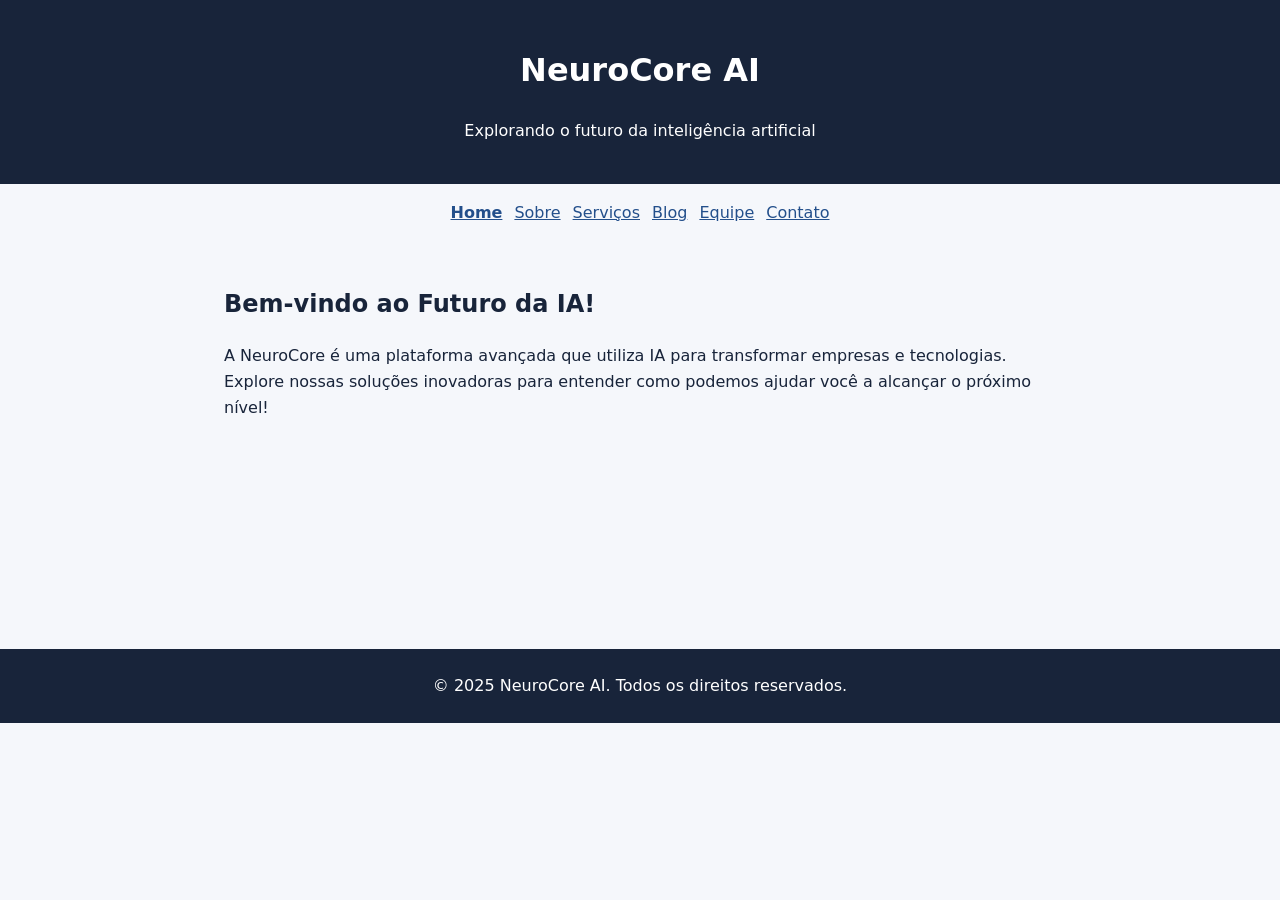
<file: index.html>
<!DOCTYPE html>
<html lang="pt-BR">
<head>
  <meta charset="UTF-8">
  <meta name="viewport" content="width=device-width, initial-scale=1.0">
  <title>NeuroCore AI - O Futuro da Inteligência Artificial</title>
  <link rel="stylesheet" href="styles.css">
</head>
<body>
  <header>
    <h1>NeuroCore AI</h1>
    <p>Explorando o futuro da inteligência artificial</p>
  </header>

  <nav>
    <a aria-current="page" href="index.html">Home</a>
    <a href="sobre.html">Sobre</a>
    <a href="servicos.html">Serviços</a>
    <a href="blog.html">Blog</a>
    <a href="equipe.html">Equipe</a>
    <a href="contato.html">Contato</a>
  </nav>

  <main>
    <section>
      <h2>Bem-vindo ao Futuro da IA!</h2>
      <p>A NeuroCore é uma plataforma avançada que utiliza IA para transformar empresas e tecnologias. Explore nossas soluções inovadoras para entender como podemos ajudar você a alcançar o próximo nível!</p>
    </section>
  </main>

  <footer>
    &copy; 2025 NeuroCore AI. Todos os direitos reservados.
  </footer>
</body>
</html>
</file>
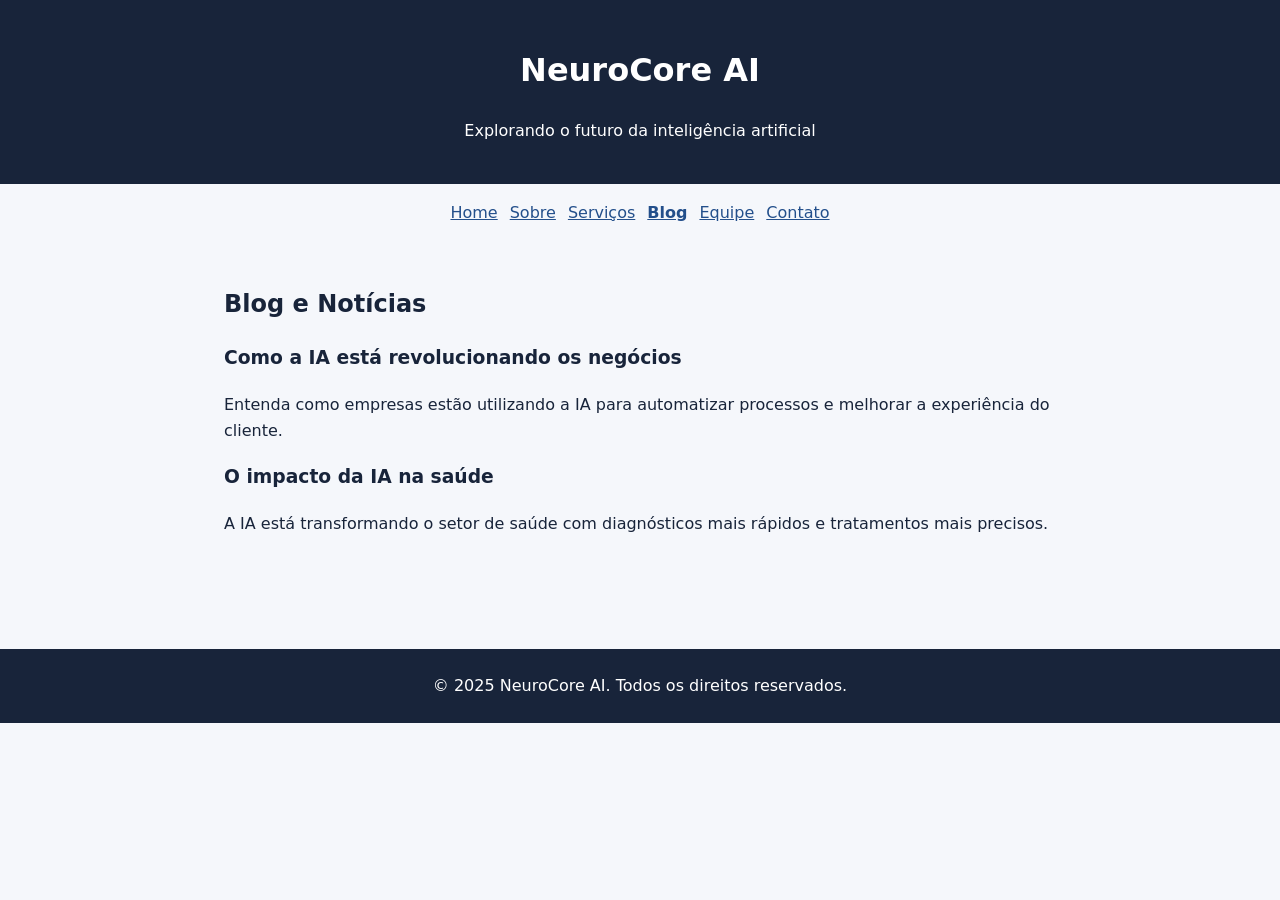
<file: blog.html>
<!DOCTYPE html>
<html lang="pt-BR">
<head>
  <meta charset="UTF-8">
  <meta name="viewport" content="width=device-width, initial-scale=1.0">
  <title>Blog - NeuroCore AI</title>
  <link rel="stylesheet" href="styles.css">
</head>
<body>
  <header>
    <h1>NeuroCore AI</h1>
    <p>Explorando o futuro da inteligência artificial</p>
  </header>

  <nav>
    <a href="index.html">Home</a>
    <a href="sobre.html">Sobre</a>
    <a href="servicos.html">Serviços</a>
    <a aria-current="page" href="blog.html">Blog</a>
    <a href="equipe.html">Equipe</a>
    <a href="contato.html">Contato</a>
  </nav>

  <main>
    <section>
      <h2>Blog e Notícias</h2>
      <article>
        <h3>Como a IA está revolucionando os negócios</h3>
        <p>Entenda como empresas estão utilizando a IA para automatizar processos e melhorar a experiência do cliente.</p>
      </article>
      <article>
        <h3>O impacto da IA na saúde</h3>
        <p>A IA está transformando o setor de saúde com diagnósticos mais rápidos e tratamentos mais precisos.</p>
      </article>
    </section>
  </main>

  <footer>
    &copy; 2025 NeuroCore AI. Todos os direitos reservados.
  </footer>
</body>
</html>
</file>
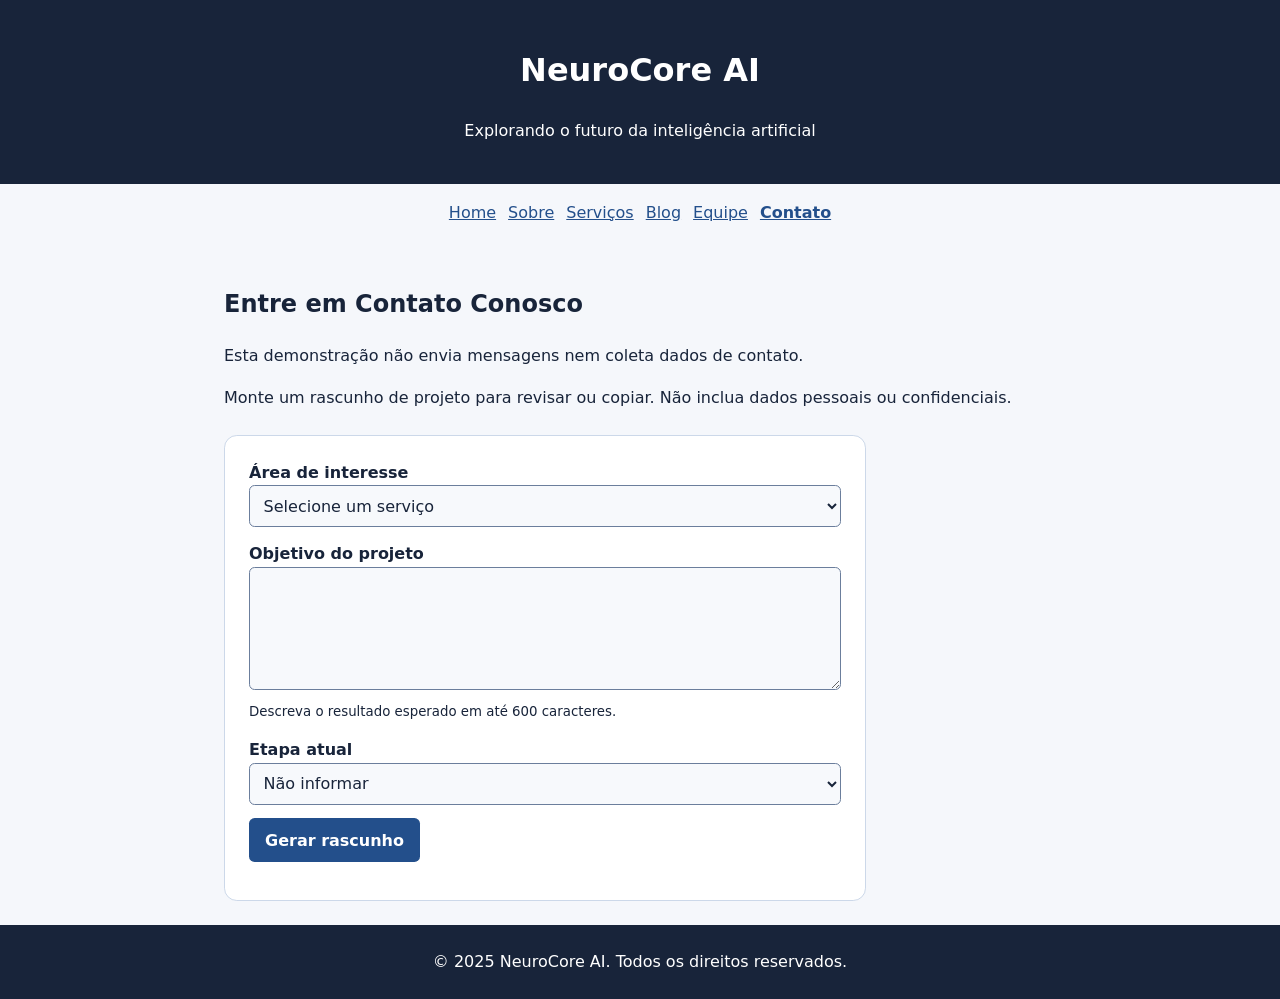
<file: contato.html>
<!DOCTYPE html>
<html lang="pt-BR">
<head>
  <meta charset="UTF-8">
  <meta name="viewport" content="width=device-width, initial-scale=1.0">
  <title>Contato - NeuroCore AI</title>
  <link rel="stylesheet" href="styles.css">
</head>
<body>
  <header>
    <h1>NeuroCore AI</h1>
    <p>Explorando o futuro da inteligência artificial</p>
  </header>

  <nav>
    <a href="index.html">Home</a>
    <a href="sobre.html">Sobre</a>
    <a href="servicos.html">Serviços</a>
    <a href="blog.html">Blog</a>
    <a href="equipe.html">Equipe</a>
    <a aria-current="page" href="contato.html">Contato</a>
  </nav>

  <main>
    <section>
      <h2>Entre em Contato Conosco</h2>
      <p>Esta demonstração não envia mensagens nem coleta dados de contato.</p>
      <p>Monte um rascunho de projeto para revisar ou copiar. Não inclua dados pessoais ou confidenciais.</p>
      <form id="brief-form" class="brief" hidden novalidate>
        <div>
          <label for="brief-service">Área de interesse</label>
          <select id="brief-service" name="service" required>
            <option value="">Selecione um serviço</option>
            <option value="consulting">Consultoria em IA</option>
            <option value="development">Desenvolvimento de IA</option>
            <option value="integration">Integração de sistemas</option>
          </select>
        </div>
        <div>
          <label for="brief-goal">Objetivo do projeto</label>
          <textarea id="brief-goal" name="goal" required rows="4" maxlength="600"
                    aria-describedby="brief-goal-help"></textarea>
          <small id="brief-goal-help">Descreva o resultado esperado em até 600 caracteres.</small>
        </div>
        <div>
          <label for="brief-stage">Etapa atual</label>
          <select id="brief-stage" name="stage">
            <option value="">Não informar</option>
            <option value="idea">Explorando uma ideia</option>
            <option value="prototype">Com um protótipo</option>
            <option value="production">Com um sistema em produção</option>
          </select>
        </div>
        <button type="submit">Gerar rascunho</button>
        <p id="brief-error" class="brief-error" role="alert"></p>
      </form>
      <section id="brief-output" class="brief-output" aria-labelledby="brief-output-title" hidden>
        <h3 id="brief-output-title" tabindex="-1">Rascunho do projeto</h3>
        <p>Uma cópia não é enviada a ninguém. Revise o texto antes de compartilhá-lo.</p>
        <label for="brief-text">Texto para copiar</label>
        <textarea id="brief-text" rows="9" readonly></textarea>
        <button type="button" id="brief-copy">Copiar rascunho</button>
        <p id="brief-status" role="status"></p>
      </section>
      <noscript><p>Ative o JavaScript para gerar um rascunho local.</p></noscript>
    </section>
  </main>

  <footer>
    &copy; 2025 NeuroCore AI. Todos os direitos reservados.
  </footer>
  <script type="module" src="brief.mjs"></script>
</body>
</html>
</file>
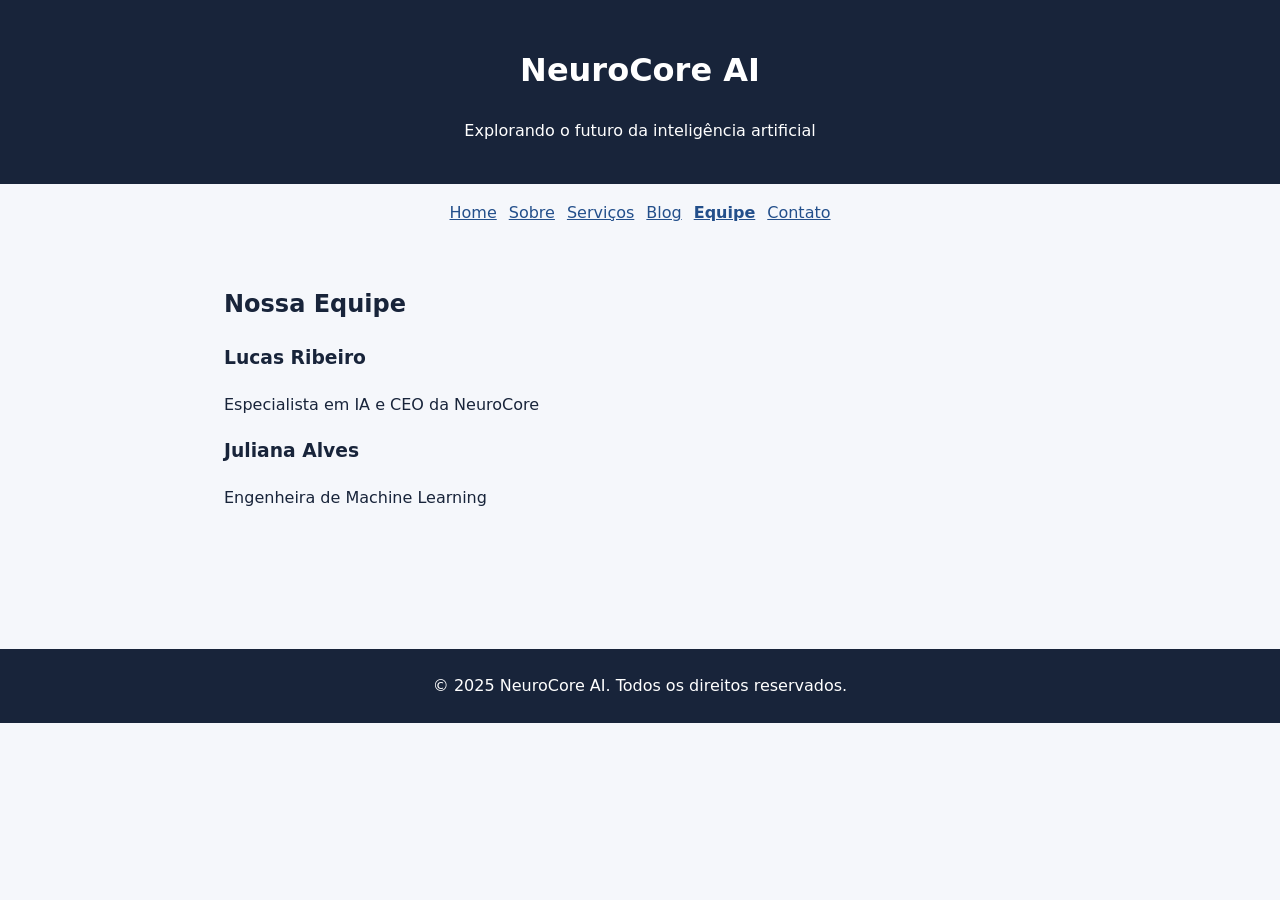
<file: equipe.html>
<!DOCTYPE html>
<html lang="pt-BR">
<head>
  <meta charset="UTF-8">
  <meta name="viewport" content="width=device-width, initial-scale=1.0">
  <title>Equipe - NeuroCore AI</title>
  <link rel="stylesheet" href="styles.css">
</head>
<body>
  <header>
    <h1>NeuroCore AI</h1>
    <p>Explorando o futuro da inteligência artificial</p>
  </header>

  <nav>
    <a href="index.html">Home</a>
    <a href="sobre.html">Sobre</a>
    <a href="servicos.html">Serviços</a>
    <a href="blog.html">Blog</a>
    <a aria-current="page" href="equipe.html">Equipe</a>
    <a href="contato.html">Contato</a>
  </nav>

  <main>
    <section>
      <h2>Nossa Equipe</h2>
      <div>
        <h3>Lucas Ribeiro</h3>
        <p>Especialista em IA e CEO da NeuroCore</p>
      </div>
      <div>
        <h3>Juliana Alves</h3>
        <p>Engenheira de Machine Learning</p>
      </div>
    </section>
  </main>

  <footer>
    &copy; 2025 NeuroCore AI. Todos os direitos reservados.
  </footer>
</body>
</html>
</file>
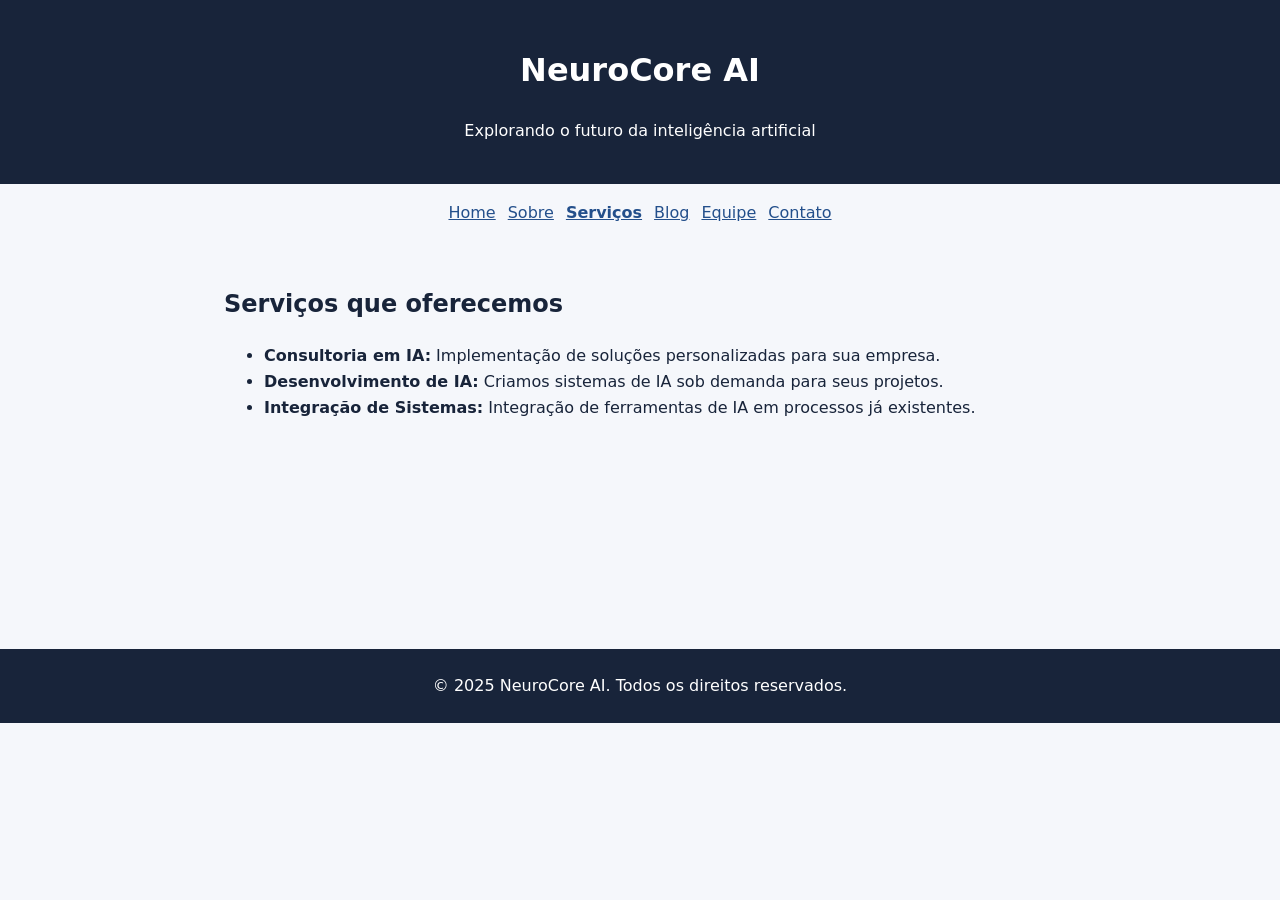
<file: servicos.html>
<!DOCTYPE html>
<html lang="pt-BR">
<head>
  <meta charset="UTF-8">
  <meta name="viewport" content="width=device-width, initial-scale=1.0">
  <title>Serviços - NeuroCore AI</title>
  <link rel="stylesheet" href="styles.css">
</head>
<body>
  <header>
    <h1>NeuroCore AI</h1>
    <p>Explorando o futuro da inteligência artificial</p>
  </header>

  <nav>
    <a href="index.html">Home</a>
    <a href="sobre.html">Sobre</a>
    <a aria-current="page" href="servicos.html">Serviços</a>
    <a href="blog.html">Blog</a>
    <a href="equipe.html">Equipe</a>
    <a href="contato.html">Contato</a>
  </nav>

  <main>
    <section>
      <h2>Serviços que oferecemos</h2>
      <ul>
        <li><strong>Consultoria em IA:</strong> Implementação de soluções personalizadas para sua empresa.</li>
        <li><strong>Desenvolvimento de IA:</strong> Criamos sistemas de IA sob demanda para seus projetos.</li>
        <li><strong>Integração de Sistemas:</strong> Integração de ferramentas de IA em processos já existentes.</li>
      </ul>
    </section>
  </main>

  <footer>
    &copy; 2025 NeuroCore AI. Todos os direitos reservados.
  </footer>
</body>
</html>
</file>
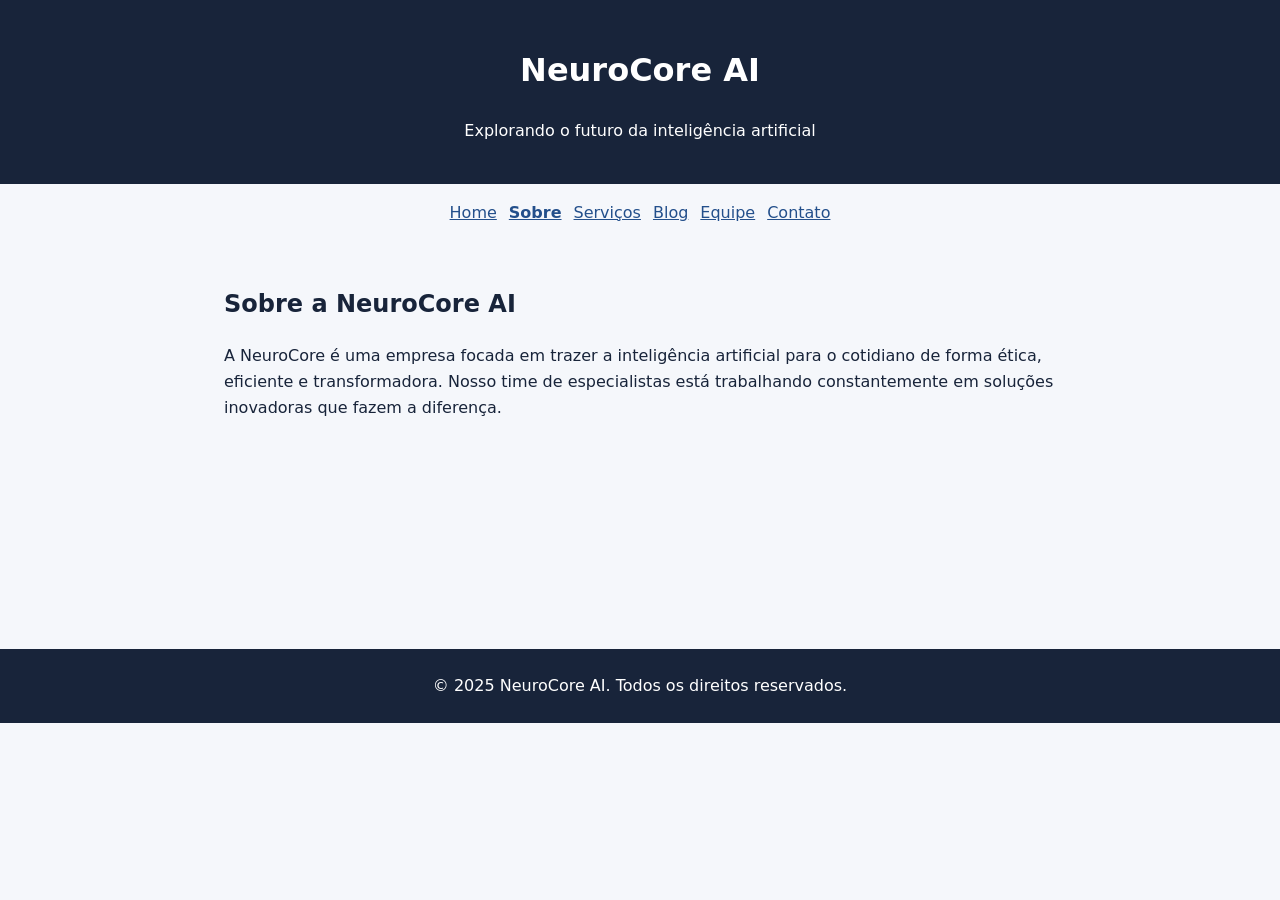
<file: sobre.html>
<!DOCTYPE html>
<html lang="pt-BR">
<head>
  <meta charset="UTF-8">
  <meta name="viewport" content="width=device-width, initial-scale=1.0">
  <title>Sobre - NeuroCore AI</title>
  <link rel="stylesheet" href="styles.css">
</head>
<body>
  <header>
    <h1>NeuroCore AI</h1>
    <p>Explorando o futuro da inteligência artificial</p>
  </header>

  <nav>
    <a href="index.html">Home</a>
    <a aria-current="page" href="sobre.html">Sobre</a>
    <a href="servicos.html">Serviços</a>
    <a href="blog.html">Blog</a>
    <a href="equipe.html">Equipe</a>
    <a href="contato.html">Contato</a>
  </nav>

  <main>
    <section>
      <h2>Sobre a NeuroCore AI</h2>
      <p>A NeuroCore é uma empresa focada em trazer a inteligência artificial para o cotidiano de forma ética, eficiente e transformadora. Nosso time de especialistas está trabalhando constantemente em soluções inovadoras que fazem a diferença.</p>
    </section>
  </main>

  <footer>
    &copy; 2025 NeuroCore AI. Todos os direitos reservados.
  </footer>
</body>
</html>
</file>
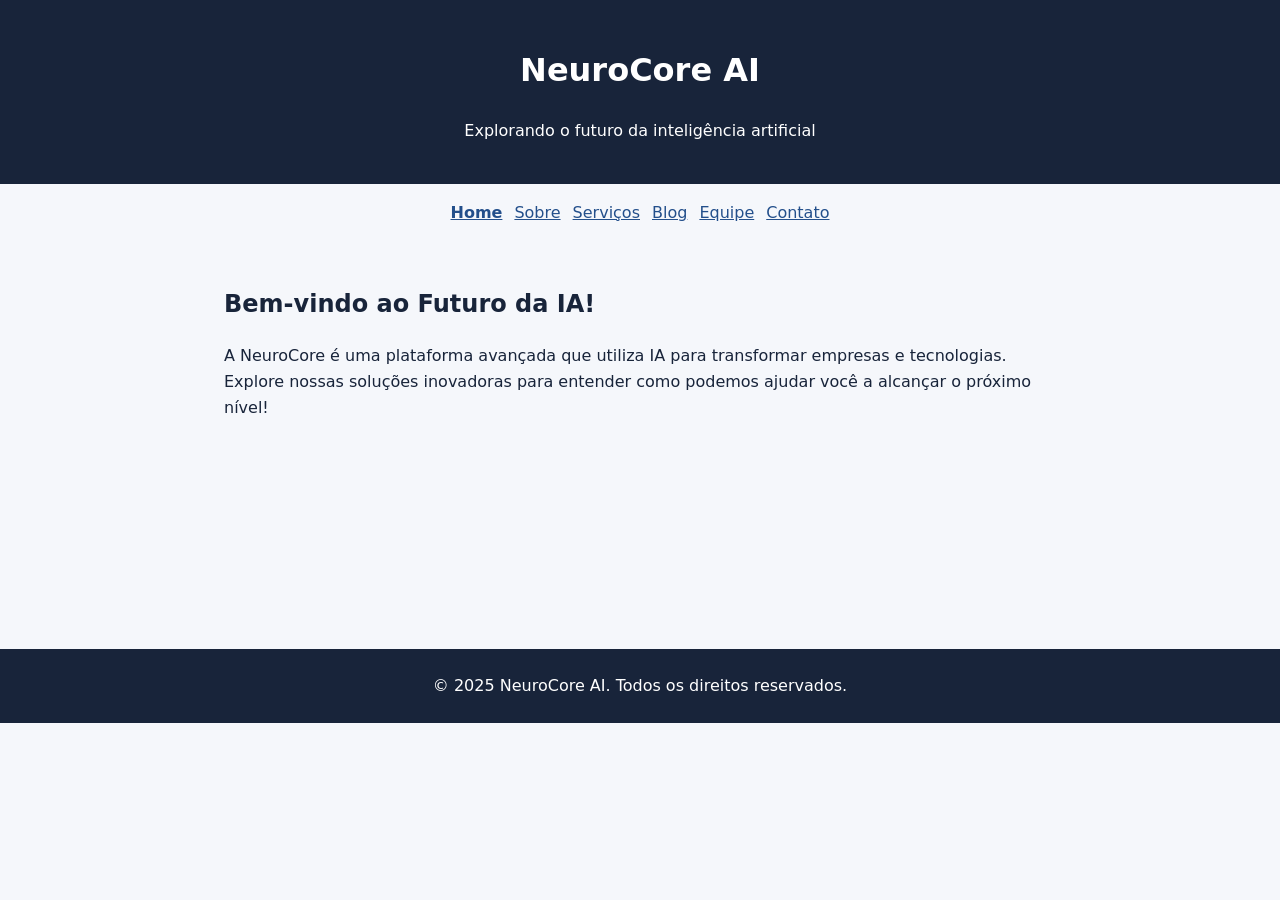
<file: teste1.html>
<!doctype html>
<html lang="pt-BR">
<head>
  <meta charset="utf-8">
  <title>NeuroCore AI</title>
  <script>location.replace('index.html' + location.search + location.hash);</script>
</head>
<body>
  <p><a href="index.html">Abrir NeuroCore AI</a></p>
</body>
</html>
</file>
<file: styles.css>
body { margin: 0; background: #f5f7fb; color: #18243a; font: 1rem/1.6 system-ui, sans-serif; }
header, footer { padding: 1.5rem; text-align: center; background: #18243a; color: white; }
nav { display: flex; flex-wrap: wrap; justify-content: center; gap: .75rem; padding: 1rem; }
nav a { color: #234f8b; }
nav a[aria-current="page"] { font-weight: 700; }
main { max-width: 52rem; min-height: 40vh; margin: auto; padding: 1.5rem; }

:focus-visible {
  outline: 3px solid #1763b0;
  outline-offset: 3px;
}

.brief, .brief-output {
  max-width: 37rem;
  margin-top: 1.5rem;
  padding: clamp(.85rem, 4vw, 1.5rem);
  border: 1px solid #ccd8e9;
  border-radius: .8rem;
  background: white;
}

.brief:not([hidden]), .brief-output:not([hidden]) {
  display: grid;
  gap: .85rem;
}

.brief-output h3, .brief-output p, .brief-error {
  margin: 0;
}

.brief label, .brief-output label {
  display: block;
  font-weight: 700;
}

.brief select, .brief textarea, .brief-output textarea {
  width: 100%;
  box-sizing: border-box;
  padding: .6rem;
  border: 1px solid #6b7e9c;
  border-radius: .35rem;
  color: inherit;
  background: #f7f9fc;
  font: inherit;
}

.brief textarea, .brief-output textarea {
  resize: vertical;
}

.brief button, .brief-output button {
  justify-self: start;
  min-height: 2.75rem;
  padding: .55rem 1rem;
  border: 0;
  border-radius: .35rem;
  color: white;
  background: #234f8b;
  font: inherit;
  font-weight: 700;
  cursor: pointer;
}

.brief [aria-invalid="true"] {
  border: 2px solid #a22240;
}

.brief-error {
  color: #a22240;
}

.brief-error:empty, #brief-status:empty {
  margin-block-start: -.85rem;
}
</file>
